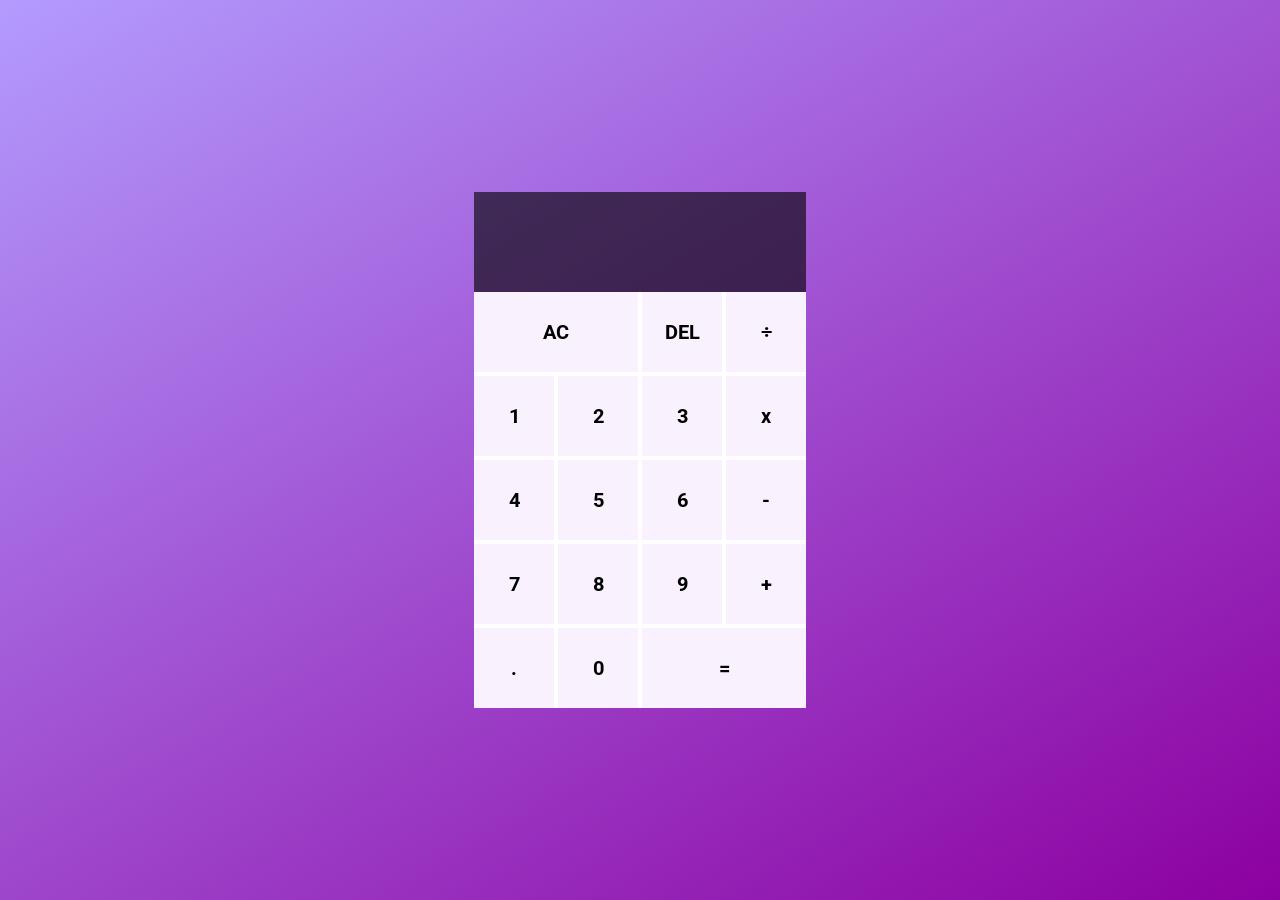
<file: 5기 강보성/index.html>
<!DOCTYPE html>
<html lang="ko">
  <head>
    <meta charset="UTF-8" />
    <meta http-equiv="X-UA-Compatible" content="IE=edge" />
    <meta name="viewport" content="width=device-width, initial-scale=1.0" />
    <link rel="preconnect" href="https://fonts.googleapis.com" />
    <link rel="preconnect" href="https://fonts.gstatic.com" crossorigin />
    <link
      href="https://fonts.googleapis.com/css2?family=Gothic+A1&family=Montserrat&family=Nanum+Gothic:wght@700&family=Noto+Sans+KR:wght@400;500;700;900&family=Roboto&family=Urbanist&display=swap"
      rel="stylesheet"
    />

    <title>계산기앱 만들기 프로젝트 1</title>
    <link rel="stylesheet" href="style.css" />
  </head>
  <body>
    <div class="container">
      <div class="wrapper">
        <div class="cal">
          <div class="cal-header">
            <div data-previous-preview class="cal-previous-preview"></div>
            <div data-current-preview class="cal-current-preview"></div>
          </div>
          <div class="cal-body">
            <div class="cal-space">
              <button data-btn-reset class="space-2">AC</button>
              <button data-btn-delete>DEL</button>
              <button data-btn-divide data-btn-operation>÷</button>
            </div>
            <div class="cal-space">
              <button data-btn-number>1</button>
              <button data-btn-number>2</button>
              <button data-btn-number>3</button>
              <button data-btn-multiply data-btn-operation>x</button>
            </div>
            <div class="cal-space">
              <button data-btn-number>4</button>
              <button data-btn-number>5</button>
              <button data-btn-number>6</button>
              <button data-btn-minus data-btn-operation>-</button>
            </div>
            <div class="cal-space">
              <button data-btn-number>7</button>
              <button data-btn-number>8</button>
              <button data-btn-number>9</button>
              <button data-btn-plus data-btn-operation>+</button>
            </div>
            <div class="cal-space">
              <button data-btn-number>.</button>
              <button data-btn-number>0</button>
              <button data-btn-eqaul data-btn-operation class="space-2">
                =
              </button>
            </div>
          </div>
        </div>
      </div>
    </div>
    <script src="script.js"></script>
  </body>
</html>
</file>
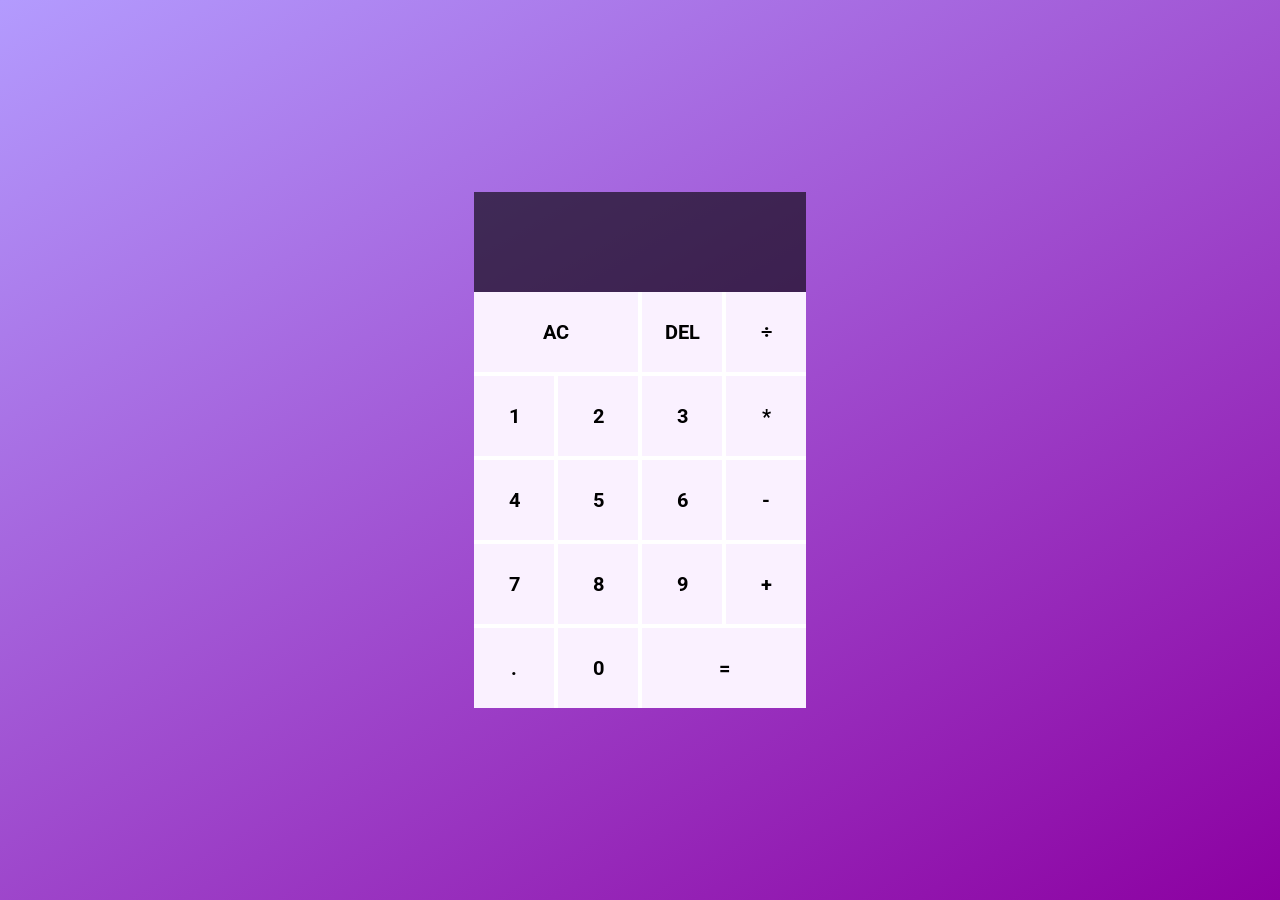
<file: [5기]강보성/index.html>
<!DOCTYPE html>
<html lang="ko">
  <head>
    <meta charset="UTF-8" />
    <meta http-equiv="X-UA-Compatible" content="IE=edge" />
    <meta name="viewport" content="width=device-width, initial-scale=1.0" />
    <link rel="preconnect" href="https://fonts.googleapis.com" />
    <link rel="preconnect" href="https://fonts.gstatic.com" crossorigin />
    <link
      href="https://fonts.googleapis.com/css2?family=Gothic+A1&family=Montserrat&family=Nanum+Gothic:wght@700&family=Noto+Sans+KR:wght@400;500;700;900&family=Roboto&family=Urbanist&display=swap"
      rel="stylesheet"
    />

    <title>계산기앱 만들기 프로젝트 1</title>
    <link rel="stylesheet" href="style.css" />
  </head>
  <body>
    <div class="container">
      <div class="wrapper">
        <div class="cal">
          <div class="cal-header">
            <div data-previous-preview class="cal-previous-preview"></div>
            <div data-current-preview class="cal-current-preview"></div>
          </div>
          <div class="cal-body">
            <div class="cal-space">
              <button data-btn-reset class="space-2">AC</button>
              <button data-btn-delete>DEL</button>
              <button data-btn-divide data-btn-operation>÷</button>
            </div>
            <div class="cal-space">
              <button data-btn-number>1</button>
              <button data-btn-number>2</button>
              <button data-btn-number>3</button>
              <button data-btn-multiply data-btn-operation>*</button>
            </div>
            <div class="cal-space">
              <button data-btn-number>4</button>
              <button data-btn-number>5</button>
              <button data-btn-number>6</button>
              <button data-btn-minus data-btn-operation>-</button>
            </div>
            <div class="cal-space">
              <button data-btn-number>7</button>
              <button data-btn-number>8</button>
              <button data-btn-number>9</button>
              <button data-btn-plus data-btn-operation>+</button>
            </div>
            <div class="cal-space">
              <button data-btn-number>.</button>
              <button data-btn-number>0</button>
              <button data-btn-eqaul data-btn-operation class="space-2">
                =
              </button>
            </div>
          </div>
        </div>
      </div>
    </div>
    <script src="index.js"></script>
  </body>
</html>
</file>
<file: 5기 강보성/style.css>
html {
  background: rgb(179, 155, 254);
  background: linear-gradient(
    150deg,
    rgba(179, 155, 254, 1) 0%,
    rgba(140, 0, 161, 1) 100%
  );
}

html,
body {
  padding: 0;
  margin: 0;
  width: 100%;
  height: 100%;
}

* {
  font-family: "Roboto", sans-serif;
}

.container {
  display: flex;
  flex-flow: column;
  align-items: center;
  justify-content: center;
  width: 100%;
  height: 100%;
}

.cal {
}

.cal .cal-header {
  display: flex;
  flex-flow: column;
  justify-content: center;
  align-items: flex-end;
  padding: 20px;
  height: 60px;
  word-break: break-all;
}

.cal-header {
  text-align: right;
  background-color: rgba(0, 0, 0, 0.62);
  color: white;
}

.cal-body {
  margin-top: -4px;
  background-color: white;
}

.cal-header .cal-previous-preview {
  opacity: 0.7;
  font-size: 14px;
  margin-bottom: 10px;
}

.cal-header .cal-current-preview {
  font-size: 25px;
}

.cal .cal-body .cal-space {
  width: 100%;
  display: flex;
}

.cal-space {
  display: flex;
  width: 100%;
  flex: 4;
  flex-shrink: 0;
  gap: 4px;
  margin-top: 4px;
}

.cal-space > button {
  width: 100%;
  display: flex;
  flex: 1 calc(25% - 4px);
  border: none;
  width: 80px;
  height: 80px;
  align-items: center;
  justify-content: center;
  cursor: pointer;
  background-color: rgb(250 241 255);
  font-size: 20px;
  font-weight: bold;
}

.cal-space .space-2 {
  flex: 2 calc(50% - 4px);
}

@media (min-width: 601px) {
  .cal-space > button:hover {
    background-color: white;
  }
}

@media (max-width: 600px) {
  .wrapper {
    width: 100%;
    height: 100%;
    max-width: 100%;
  }

  .cal {
    height: 100%;
  }

  .cal .cal-header {
    height: 20%;
    padding: 10px;
  }

  .cal .cal-body {
    height: calc(100% - 20% - 10px + 4px);
    display: flex;
    flex-flow: column;
  }

  .cal .cal-space > button {
    width: auto;
    height: auto;
  }
}
</file>
<file: [5기]강보성/style.css>
html {
  background: rgb(179, 155, 254);
  background: linear-gradient(
    150deg,
    rgba(179, 155, 254, 1) 0%,
    rgba(140, 0, 161, 1) 100%
  );
}

html,
body {
  padding: 0;
  margin: 0;
  width: 100%;
  height: 100%;
}

* {
  font-family: "Roboto", sans-serif;
}

.container {
  display: flex;
  flex-flow: column;
  align-items: center;
  justify-content: center;
  width: 100%;
  height: 100%;
}

.wrapper {
  /* width: 90%;
    max-width: 500px;
    margin: 0 auto; */
}

.cal {
}

.cal .cal-header {
  display: flex;
  flex-flow: column;
  justify-content: center;
  align-items: flex-end;
  padding: 20px;
  height: 60px;
  word-break: break-all;
}

.cal-header {
  text-align: right;
  background-color: rgba(0, 0, 0, 0.62);
  color: white;
}

.cal-body {
  margin-top: -4px;
  background-color: white;
}

.cal-header .cal-previous-preview {
  opacity: 0.7;
  font-size: 14px;
  margin-bottom: 10px;
}

.cal-header .cal-current-preview {
  font-size: 25px;
}

.cal .cal-body .cal-space {
  width: 100%;
  display: flex;
}

.cal-space {
  display: flex;
  width: 100%;
  flex: 4;
  flex-shrink: 0;
  gap: 4px;
  margin-top: 4px;
}

.cal-space > button {
  width: 100%;
  display: flex;
  flex: 1 calc(25% - 4px);
  border: none;
  width: 80px;
  height: 80px;
  align-items: center;
  justify-content: center;
  cursor: pointer;
  background-color: rgb(250 241 255);
  font-size: 20px;
  font-weight: bold;
}

.cal-space .space-2 {
  flex: 2 calc(50% - 4px);
}

@media (min-width: 601px) {
  .cal-space > button:hover {
    background-color: white;
  }
}

@media (max-width: 600px) {
  .wrapper {
    width: 100%;
    height: 100%;
    max-width: 100%;
  }

  .cal {
    height: 100%;
  }

  .cal .cal-header {
    height: 20%;
    padding: 10px;
  }

  .cal .cal-body {
    height: calc(100% - 20% - 10px + 4px);
    display: flex;
    flex-flow: column;
  }

  .cal .cal-space > button {
    width: auto;
    height: auto;
  }
}
</file>
